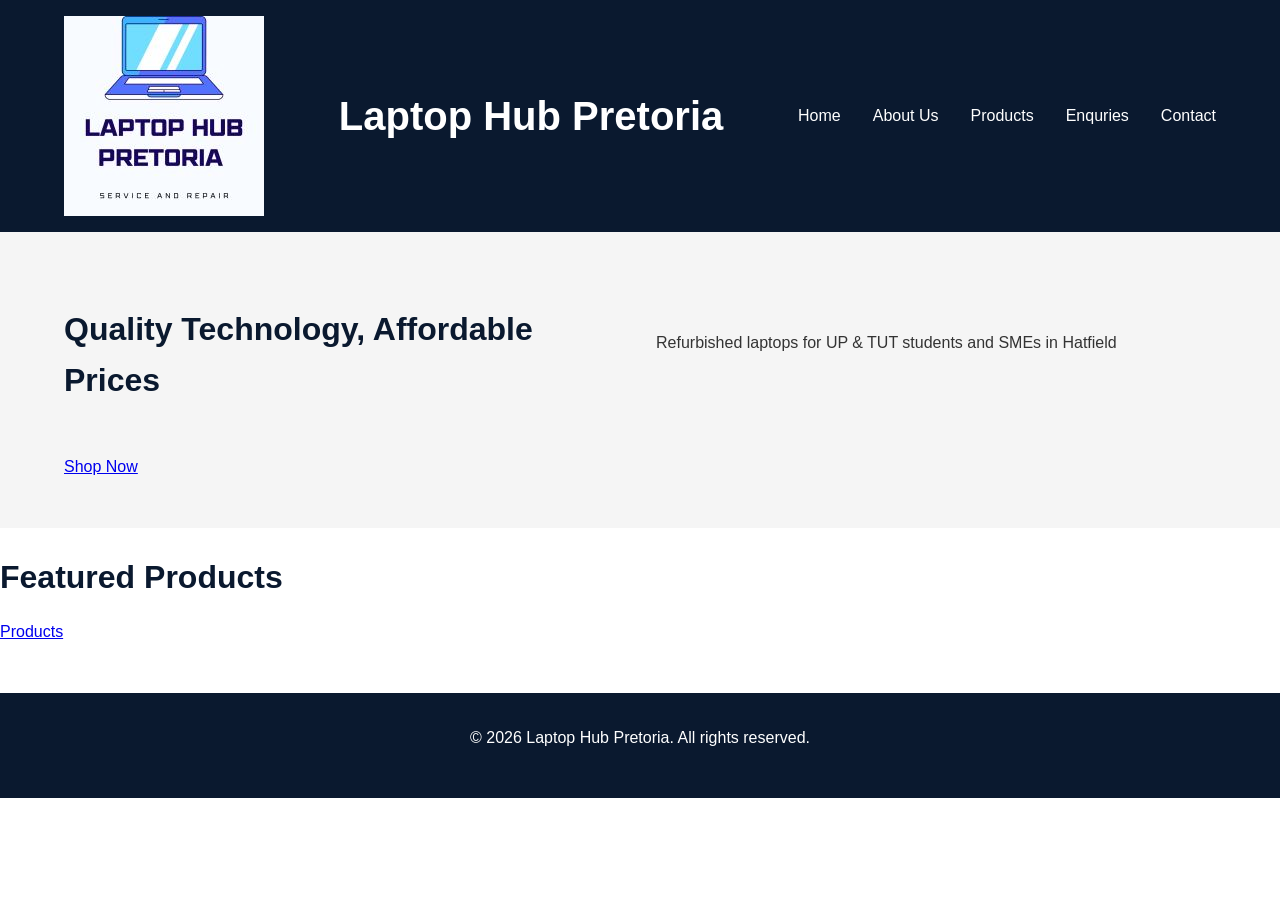
<file: index.html>
<!DOCTYPE html>

<html lang="en">

<head>

    <meta charset="UTF-8">

    <meta name="viewport" content="width=device-width, initial-scale=1.0">

    <title>Laptop Hub Pretoria - Affordable Refurbished Laptops</title>
    <link rel="stylesheet" href="css/style.css">
</head>

<body>

    <header>
        <img src="images/heropic (2).jpg" alt="Laptop Hub Pretoria">
        <h1>Laptop Hub Pretoria</h1>

        <nav>

            <ul>

                <li><a href="index.html">Home</a></li>

                <li><a href="about-us.html">About Us</a></li>

                <li><a href="products.html">Products</a></li>

                <li><a href="enquries.html">Enquries</a></li>

                <li><a href="contacts.html">Contact</a></li>

            </ul>

        </nav>

    </header>

    <main>

        <section class="hero">

            <h2>Quality Technology, Affordable Prices</h2>

            <p>Refurbished laptops for UP & TUT students and SMEs in Hatfield</p>

            <a href="products.html" class="cta-button">Shop Now</a>

        </section>

        <section>

            <h2>Featured Products</h2>
            <a href="products.html">Products</a>
        </section>

    </main>

    <footer>

        <p>&copy; 2026 Laptop Hub Pretoria. All rights reserved.</p>

    </footer>

</body>

</html>
</file>
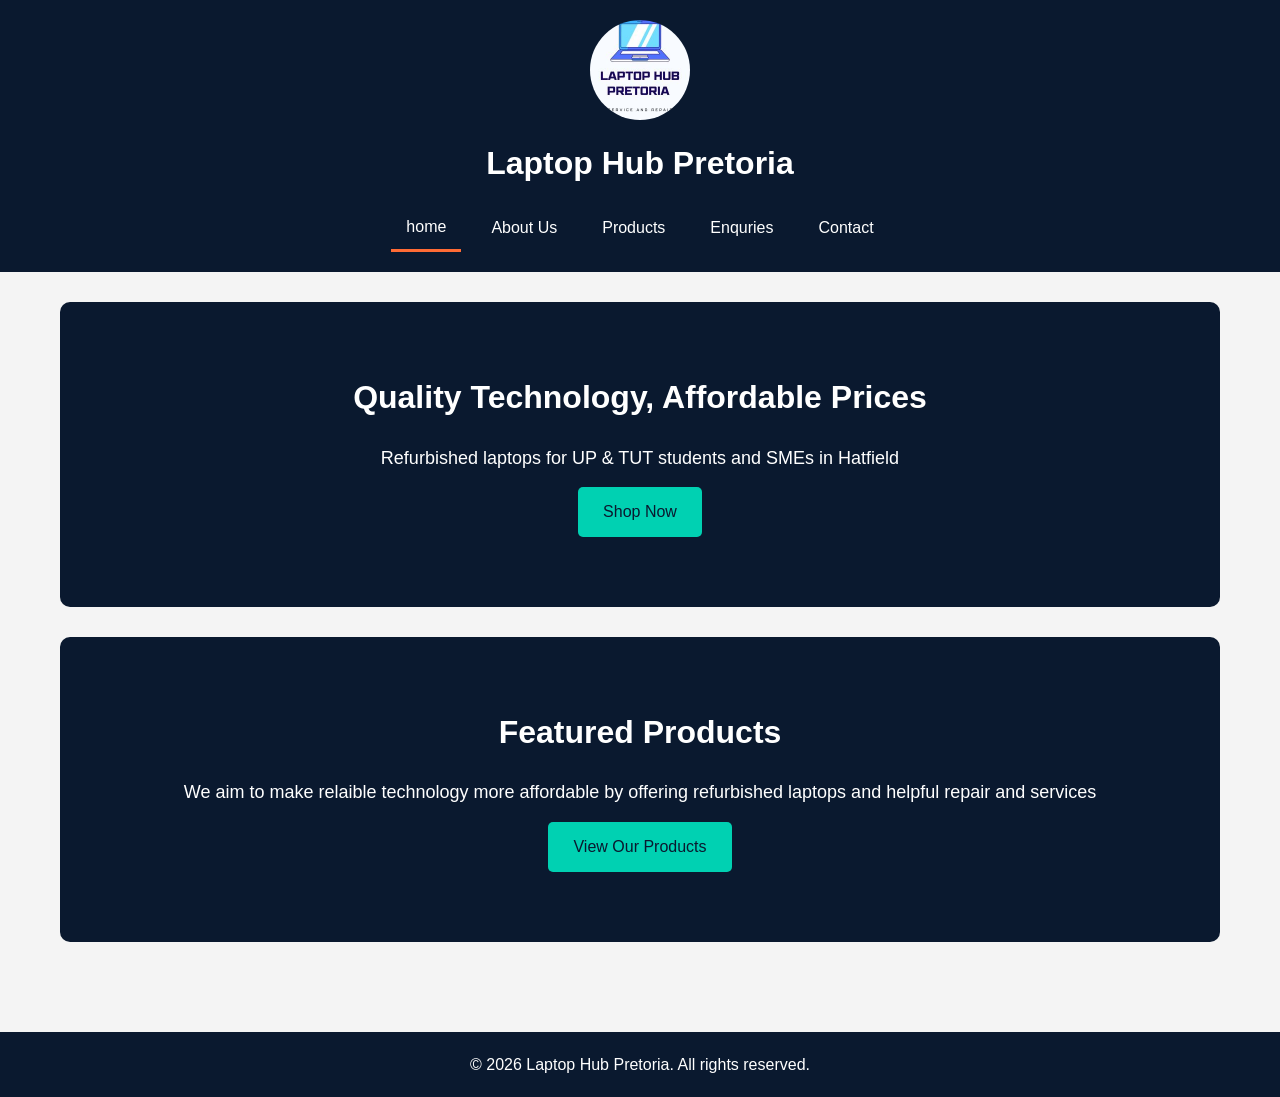
<file: website-part-1-main/index.html>
<!DOCTYPE html>
<html lang="en">

<head>

    <meta charset="UTF-8">
    <meta name="viewport" content="width=device-width, initial-scale=1.0">
    <meta name="description" content="Laptop Hub Pretoria sells affordable Dell and Hp laptop Pretoria.">
    <title>Laptop Hub Pretoria | Affordable Refurbished Laptops</title>
    <link rel="stylesheet" href="css/style.css">
</head>

<body>

    <header>
        <img src="images/heropic (2).jpg" alt="Laptop Hub Pretoria">
        <h1>Laptop Hub Pretoria</h1>

        <nav>
            <ul>
                <li><a href="index.html" aria-current="page">home</a></li>
                <li><a href="about-us.html">About Us</a></li>
                <li><a href="products.html">Products</a></li>
                <li><a href="enquries.html">Enquries</a></li>
                <li><a href="contacts.html">Contact</a></li>
            </ul>
        </nav>
    </header>

    <main>
        <section class="hero">
            <div>
                <h2>Quality Technology, Affordable Prices</h2>
                <p>Refurbished laptops for UP & TUT students and SMEs in Hatfield</p>
                <a href="products.html" class="cta-button">Shop Now</a>
            </div>
        </section>

        <section class="hero">
            <h2>Featured Products</h2>
            <p>
                We aim to make relaible technology more affordable by offering refurbished laptops and helpful repair
                and services
            </p>
            <a href="products.html" class="cta-button">View Our Products</a>
        </section>
    </main>

    <footer>
        <p>&copy; 2026 Laptop Hub Pretoria. All rights reserved.</p>
    </footer>

</body>

</html>
</file>
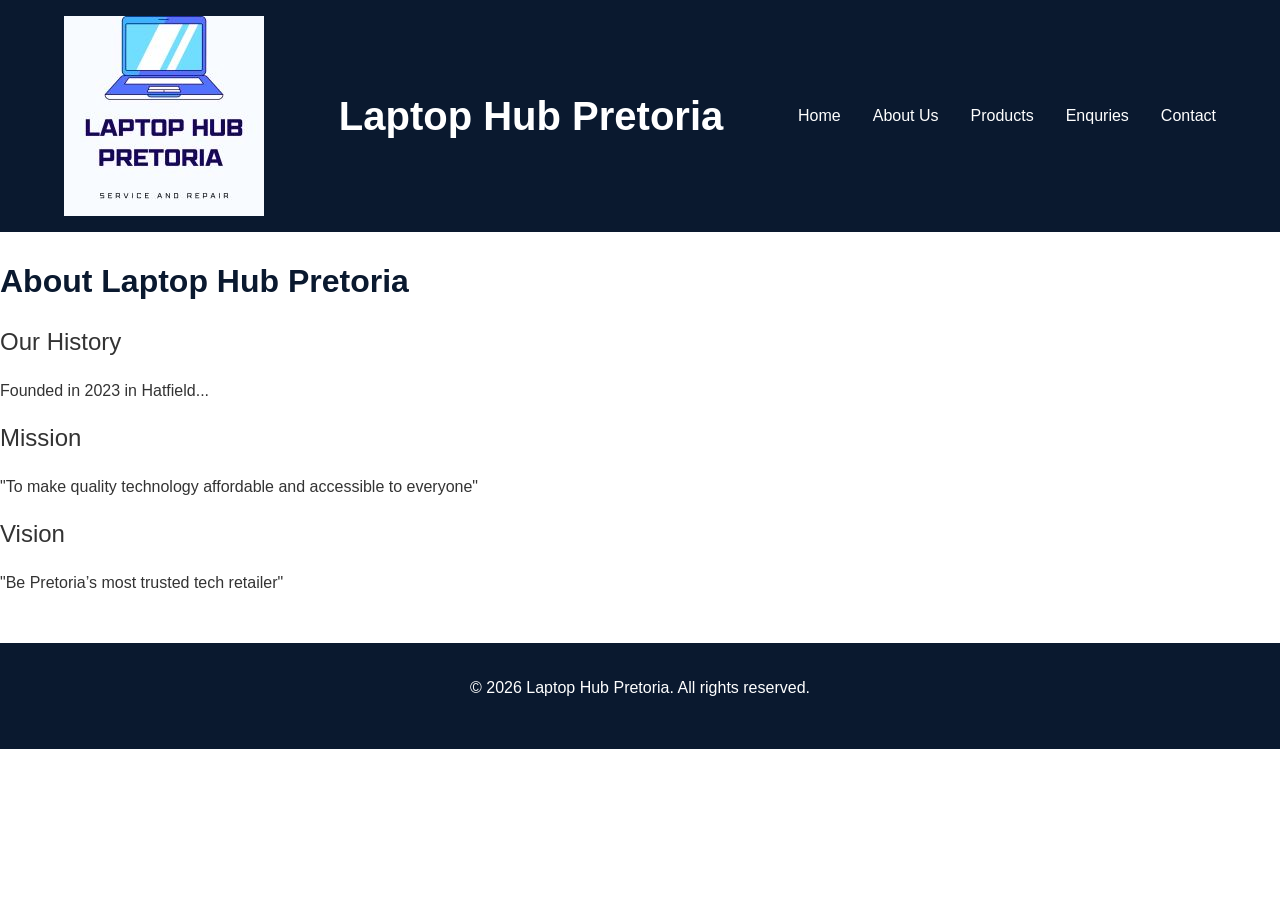
<file: about-us.html>
<!DOCTYPE html>

<html lang="en">

<head>

    <meta charset="UTF-8">

    <meta name="viewport" content="width=device-width, initial-scale=1.0">

    <title>About Us - Laptop Hub Pretoria</title>
    <link rel="stylesheet" href="css/style.css">
</head>

<body>

    <header>
        <img src="images/heropic (2).jpg" alt="Laptop Hub Pretoria">
        <h1>Laptop Hub Pretoria</h1>

        <nav>

            <ul>

                <li><a href="index.html">Home</a></li>

                <li><a href="about-us.html">About Us</a></li>

                <li><a href="products.html">Products</a></li>

                <li><a href="enquries.html">Enquries</a></li>

                <li><a href="contacts.html">Contact</a></li>

            </ul>

        </nav>

    </header>
    <main>

        <section>

            <h2>About Laptop Hub Pretoria</h2>

            <h3>Our History</h3>

            <p>Founded in 2023 in Hatfield...</p>

            <h3>Mission</h3>

            <p>"To make quality technology affordable and accessible to everyone"</p>

            <h3>Vision</h3>

            <p>"Be Pretoria’s most trusted tech retailer"</p>

        </section>
        <footer>

            <p>&copy; 2026 Laptop Hub Pretoria. All rights reserved.</p>

        </footer>
    </main>

</body>

</html>
</file>
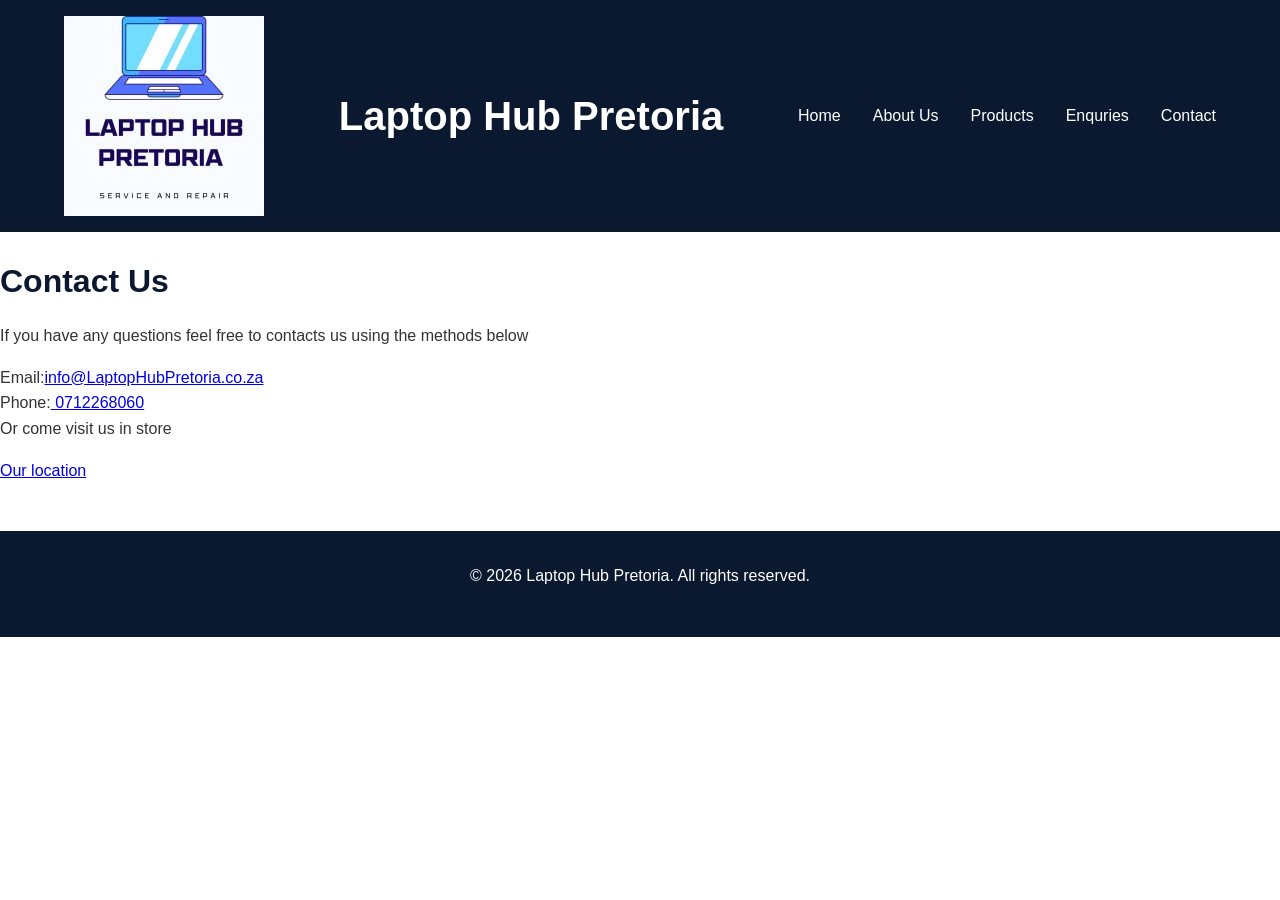
<file: contacts.html>
<!DOCTYPE html>

<html lang="en">

<head>

    <meta charset="UTF-8">

    <meta name="viewport" content="width=device-width, initial-scale=1.0">

    <title>Contact - Laptop Hub Pretoria</title>

    <link rel="stylesheet" href="css/style.css">
</head>

<body>

    <header>
        <img src="images/heropic (2).jpg" alt="Laptop Hub Pretoria">

        <h1>Laptop Hub Pretoria</h1>

        <nav>

            <ul>

                <li><a href="index.html">Home</a></li>

                <li><a href="about-us.html">About Us</a></li>

                <li><a href="products.html">Products</a></li>

                <li><a href="enquries.html">Enquries</a></li>

                <li><a href="contacts.html">Contact</a></li>

            </ul>

        </nav>

    </header>

    <section>

        <h2>Contact Us</h2>
        <p>If you have any questions feel free to contacts us using the methods below</p>

        Email:<a href="malito:info@LaptopHubPretoria.co.za">info@LaptopHubPretoria.co.za</a><br>
        Phone:<a href="tel: 0712268060"> 0712268060 </a>
        <br>

        <p>Or come visit us in store</p>
        <a href="https://maps.app.goo.gl/2YSMm7tbEnQW3hCX9?g_st=ac">Our location</a>

    </section>
    <footer>

        <p>&copy; 2026 Laptop Hub Pretoria. All rights reserved.</p>

    </footer>
    </main>

</body>

</html>
</file>
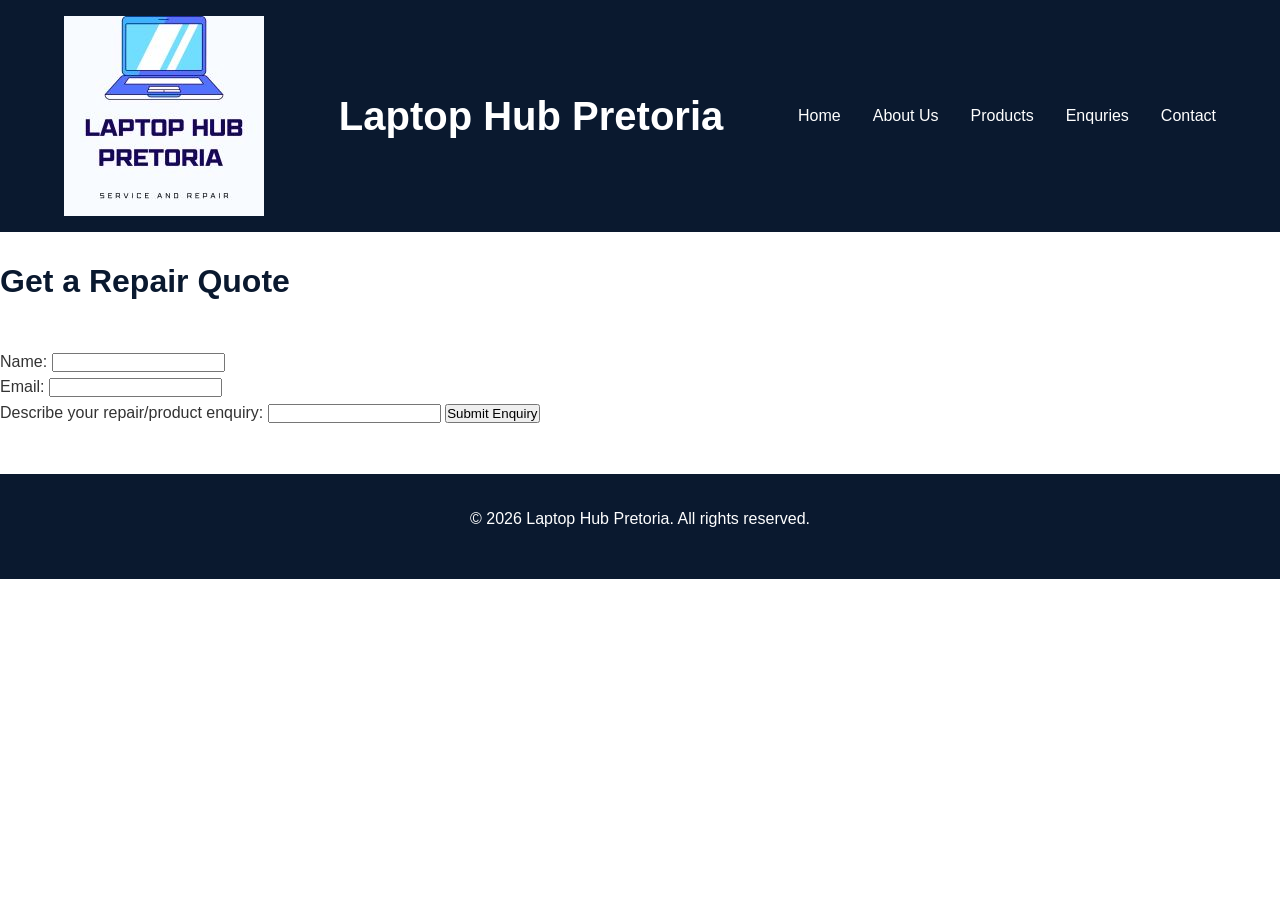
<file: enquries.html>
<!DOCTYPE html>

<html lang="en">

<head>

    <meta charset="UTF-8">

    <meta name="viewport" content="width=device-width, initial-scale=1.0">

    <title>Enquiry - Laptop Hub Pretoria</title>

    <link rel="stylesheet" href="css/style.css">

</head>

<body>

    <header>
        <img src="images/heropic (2).jpg" alt="Laptop Hub Pretoria">

        <h1>Laptop Hub Pretoria</h1>

        <nav>

            <ul>

                <li><a href="index.html">Home</a></li>

                <li><a href="about-us.html">About Us</a></li>

                <li><a href="products.html">Products</a></li>

                <li><a href="enquries.html">Enquries</a></li>

                <li><a href="contacts.html">Contact</a></li>

            </ul>

        </nav>

    </header>

    <main>

        <section>

            <h2>Get a Repair Quote</h2>

            <form>
                <br>
                <label for="name">Name:</label>

                <input type="text" id="name" name="name" required>
                <br>
                <label for="email">Email:</label>

                <input type="email" id="email" name="email" required>
                <br>
                <label for="message">Describe your repair/product enquiry:</label>

                <input id="message" name="message" rows="4" required></input>

                <button type="submit">Submit Enquiry</button>

            </form>

        </section>

        <footer>

            <p>&copy; 2026 Laptop Hub Pretoria. All rights reserved.</p>

        </footer>
    </main>

</body>

</html>
</file>
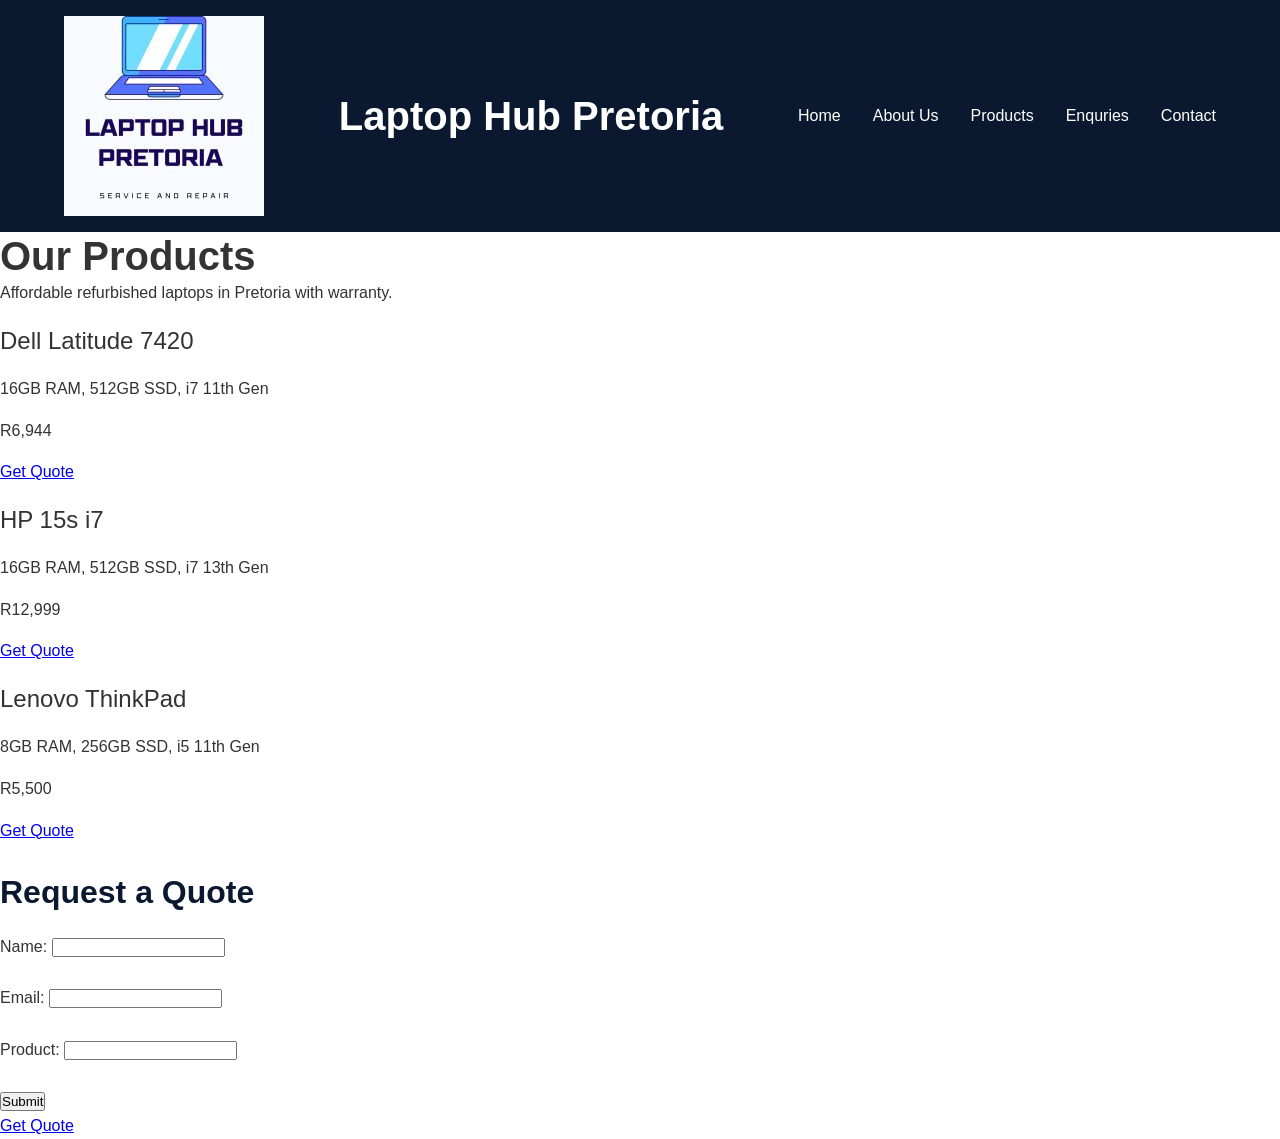
<file: products.html>
<!DOCTYPE html>

<html lang="en">

<head>


    <meta charset="UTF-8">

    <meta name="viewport" content="width=device-width, initial-scale=1.0">

    <title>Products - Laptop Hub Pretoria</title>
    <link rel="stylesheet" href="css/style.css">
</head>

<body>

    <header>

        <img src="images/heropic (2).jpg" alt="Laptop Hub Pretoria">

        <h1>Laptop Hub Pretoria</h1>

        <nav>

            <ul>
                <li><a href="index.html">Home</a></li>
                <li><a href="about-us.html">About Us</a></li>
                <li><a href="products.html">Products</a></li>
                <li><a href="enquries.html">Enquries</a></li>
                <li><a href="contacts.html">Contact</a></li>
            </ul>

        </nav>

    </header>

    <main class=”container”>

        <h1>Our Products</h1>

        <p>Affordable refurbished laptops in Pretoria with warranty.</p>



        <div class=”product-grid”>

            <div class=”product-card”>

                <h3>Dell Latitude 7420</h3>

                <p>16GB RAM, 512GB SSD, i7 11th Gen</p>

                <p class=”price”>R6,944</p>

                <a href="enquries.html" class=”btn”>Get Quote</a>

            </div>


            <div class=”product-card”>

                <h3>HP 15s i7</h3>

                <p>16GB RAM, 512GB SSD, i7 13th Gen</p>

                <p class=”price”>R12,999</p>

                <a href="enquries.html" class=”btn”>Get Quote</a>

            </div>

            <div class=”product-card”>

                <h3>Lenovo ThinkPad</h3>

                <p>8GB RAM, 256GB SSD, i5 11th Gen</p>

                <p class=”price”>R5,500</p>

                <a href="enquries.html" class=”btn”>Get Quote</a>

            </div>

        </div>

        <h2>Request a Quote</h2>

        <form>

            <label>Name: <input type=”text” required></label><br><br>

            <label>Email: <input type=”email” required></label><br><br>

            <label>Product: <input type=”text”></label><br><br>

            <button type=”submit” class=”btn”>Submit</button>

        </form>

        </section>
        <a href="https://wa.me/27xxxxxxxxx?text=I'm interested in this laptop" class="cta-button">Get Quote</a>

        </div>

        </section>

    </main>

</body>

</html>
</file>
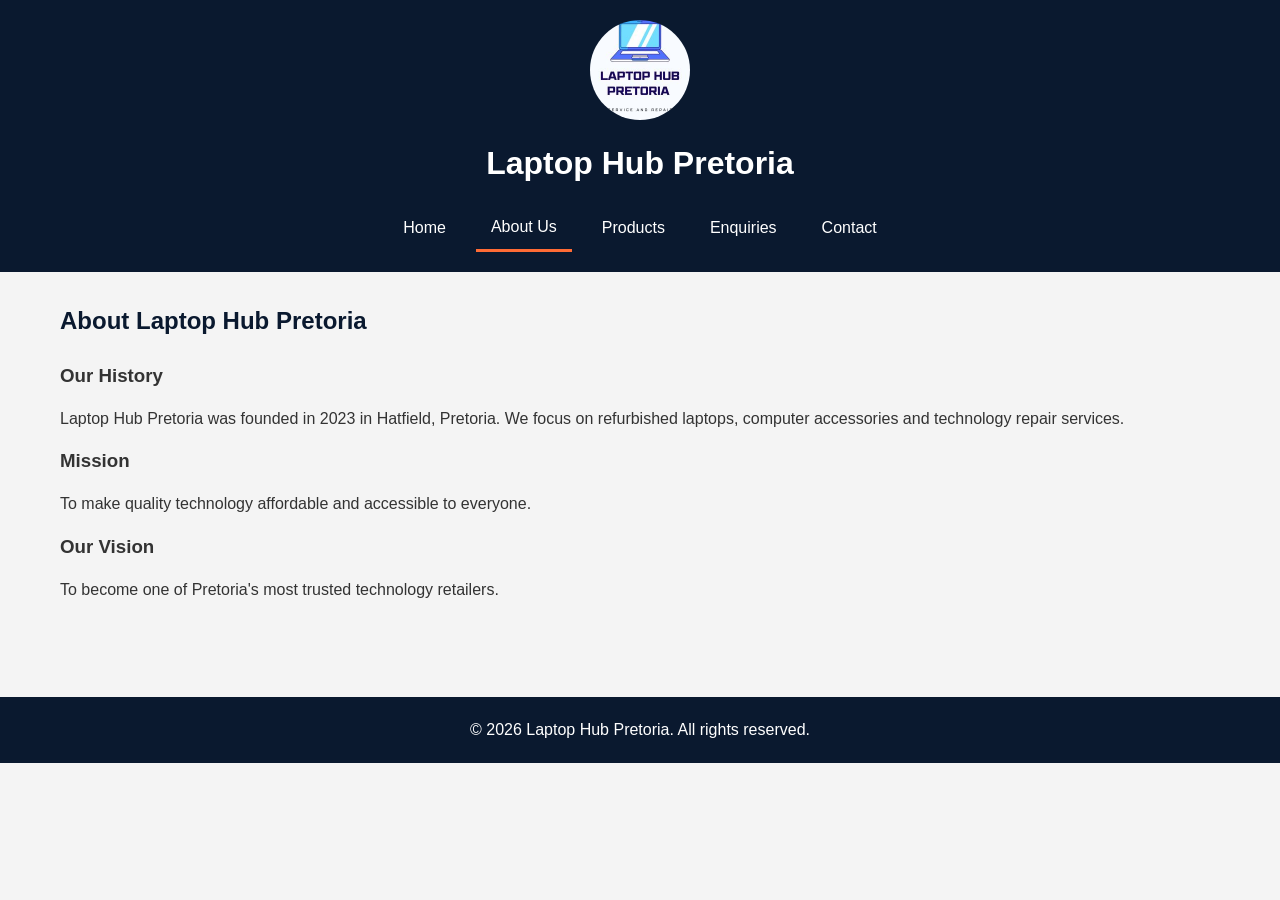
<file: website-part-1-main/about-us.html>
<!DOCTYPE html>
<html lang="en">

<head>
    <meta charset="UTF-8">
    <meta name="viewport" content="width=device-width, initial-scale=1.0">
    <meta name="description"
        content="Learn about Laptop Hub Pretoria, founded in Hatfield in 2023, and our mission to make affordable refurbished laptops and technology repair services accessible.">
    <title>About Us | Laptop Hub Pretoria</title>
    <link rel="stylesheet" href="css/style.css">
</head>

<body>

    <header>
        <img src="images/heropic (2).jpg" alt="Laptop Hub Pretoria refurbished laptop business">

        <h1>Laptop Hub Pretoria</h1>

        <nav aria-label="Main navigation">
            <ul>
                <li><a href="index.html">Home</a></li>
                <li><a href="about-us.html" aria-current="page">About Us</a></li>
                <li><a href="products.html">Products</a></li>
                <li><a href="enquries.html">Enquiries</a></li>
                <li><a href="contacts.html">Contact</a></li>
            </ul>
        </nav>
    </header>

    <main>

        <section>

            <h2>About Laptop Hub Pretoria</h2>

            <h3>Our History</h3>

            <p>
                Laptop Hub Pretoria was founded in 2023 in Hatfield, Pretoria.
                We focus on refurbished laptops, computer accessories and
                technology repair services.
            </p>

            <h3>Mission</h3>

            <p>
                To make quality technology affordable and accessible to everyone.
            </p>

            <h3>Our Vision</h3>

            <p>
                To become one of Pretoria's most trusted technology retailers.
            </p>

        </section>

    </main>

    <footer>
        <p>&copy; 2026 Laptop Hub Pretoria. All rights reserved.</p>
    </footer>

    <script src="js/script.js"></script>

</body>

</html>
</file>
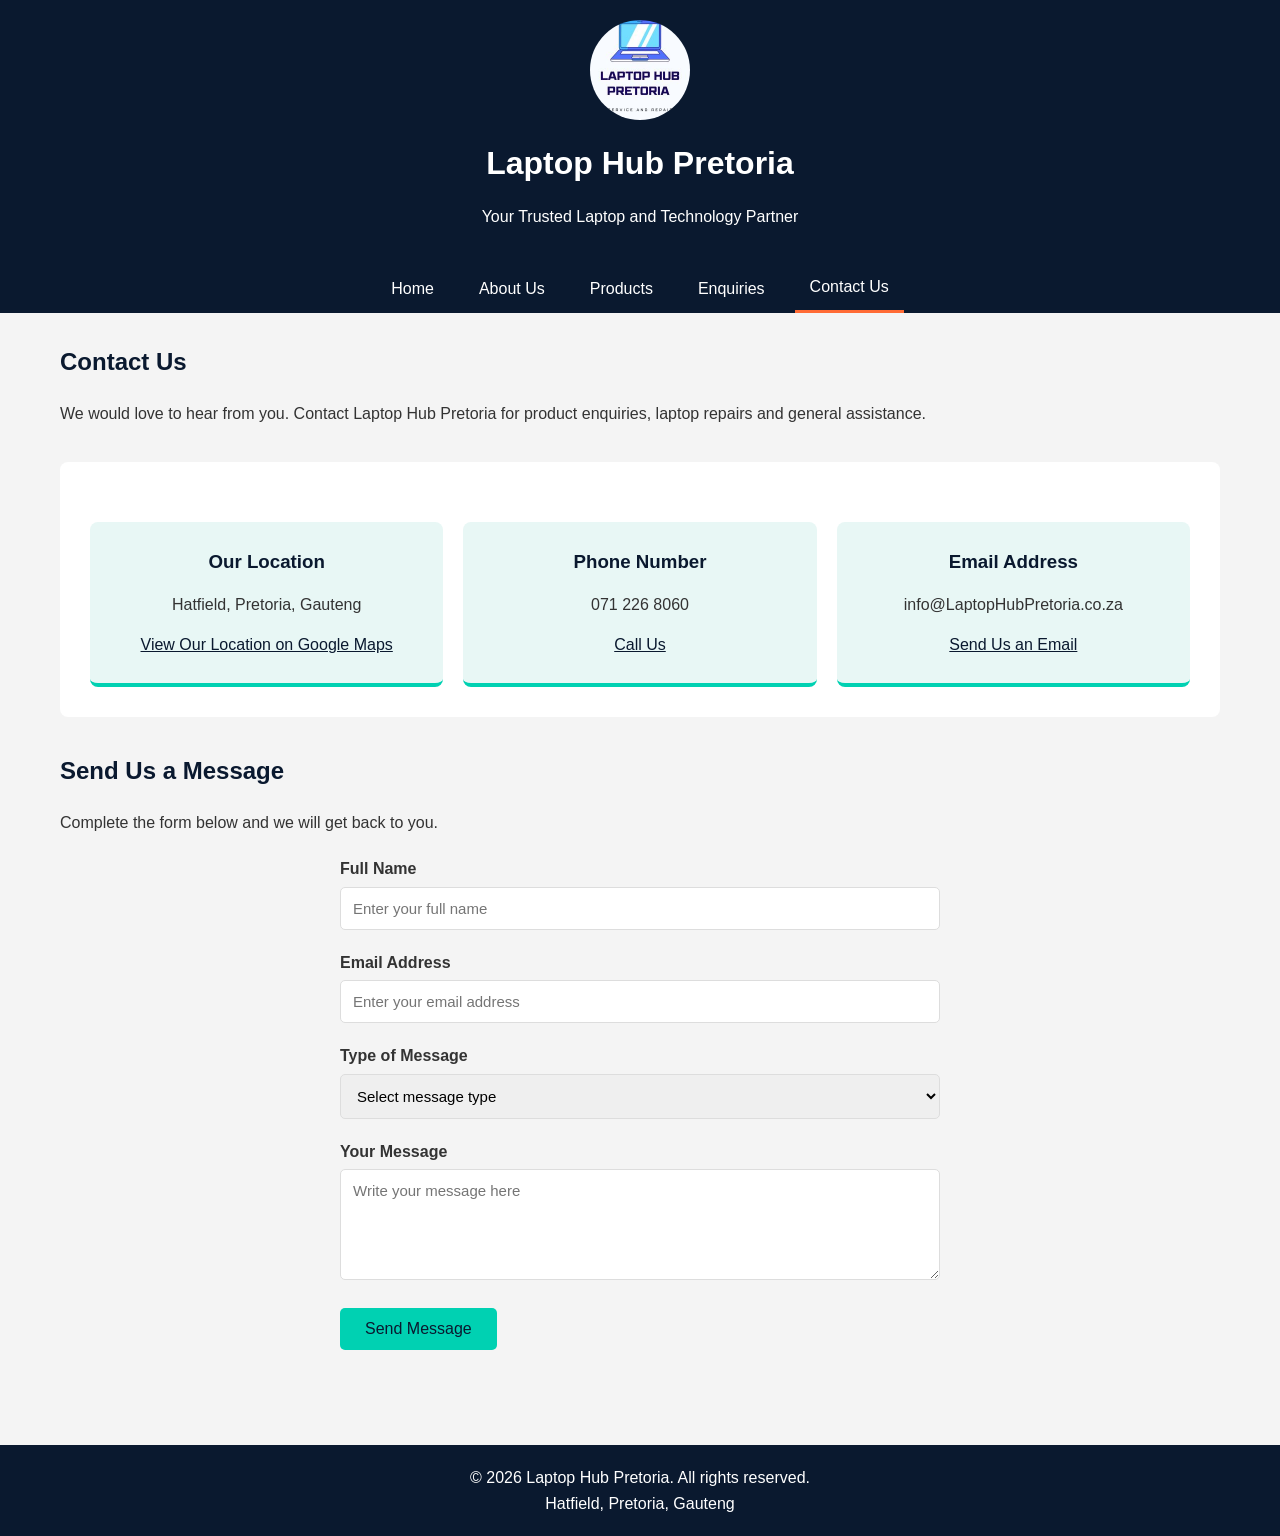
<file: website-part-1-main/contacts.html>
<!DOCTYPE html>
<html lang="en">

<head>
    <meta charset="UTF-8">
    <meta name="viewport" content="width=device-width, initial-scale=1.0">

    <title>Contact Us | Laptop Hub Pretoria</title>

    <meta name="description"
        content="Contact Laptop Hub Pretoria in Hatfield for refurbished laptop enquiries, computer repairs, technical support and product assistance.">

    <link rel="stylesheet" href="css/style.css">
</head>

<body>

    <!-- HEADER -->
    <header>
        <img src="images/heropic (2).jpg" alt="Laptop Hub Pretoria" class="header-image">

        <h1>Laptop Hub Pretoria</h1>
        <p>Your Trusted Laptop and Technology Partner</p>
    </header>

    <!-- NAVIGATION -->
    <nav aria-label="Main navigation">
        <ul>
            <li><a href="index.html">Home</a></li>
            <li><a href="about-us.html">About Us</a></li>
            <li><a href="products.html">Products</a></li>
            <li><a href="enquries.html">Enquiries</a></li>
            <li>
                <a href="contacts.html" aria-current="page">
                    Contact Us
                </a>
            </li>
        </ul>
    </nav>

    <!-- MAIN CONTENT -->
    <main class="container">

        <section class="page-intro">
            <h2>Contact Us</h2>
            <p>
                We would love to hear from you.
                Contact Laptop Hub Pretoria for product enquiries,
                laptop repairs and general assistance.
            </p>
        </section>

        <!-- CONTACT DETAILS -->
        <section class="contact-section">

            <div class="contact-grid">

                <div class="contact-card">
                    <h3>Our Location</h3>
                    <p>Hatfield, Pretoria, Gauteng</p>

                    <a href="https://maps.app.goo.gl/2YSMm7tbEnQW3hCX9?g_st=ac" target="_blank"
                        rel="noopener noreferrer">
                        View Our Location on Google Maps
                    </a>
                </div>

                <div class="contact-card">
                    <h3>Phone Number</h3>
                    <p>071 226 8060</p>

                    <a href="tel:0712268060">
                        Call Us
                    </a>
                </div>

                <div class="contact-card">
                    <h3>Email Address</h3>
                    <p>info@LaptopHubPretoria.co.za</p>

                    <a href="mailto:info@LaptopHubPretoria.co.za">
                        Send Us an Email
                    </a>
                </div>

            </div>

        </section>

        <!-- CONTACT FORM -->
        <section class="contact-form-section">

            <h2>Send Us a Message</h2>

            <p>
                Complete the form below and we will get back to you.
            </p>

            <form id="contactForm" action="https://formsubmit.co/vhutshilosihongo@gmail.com" method="POST">

                <input type="hidden" name="_subject" value="Laptop Hub Pretoria - Contact Form">

                <input type="hidden" name="_captcha" value="true">

                <label for="contactName">Full Name</label>
                <input type="text" id="contactName" name="name" placeholder="Enter your full name" required>

                <label for="contactEmail">Email Address</label>
                <input type="email" id="contactEmail" name="email" placeholder="Enter your email address" required>

                <label for="messageType">Type of Message</label>
                <select id="messageType" name="messageType" required>

                    <option value="">Select message type</option>
                    <option value="General Enquiry">General Enquiry</option>
                    <option value="Product Enquiry">Product Enquiry</option>
                    <option value="Technical Support">Technical Support</option>
                    <option value="Other">Other</option>

                </select>

                <label for="contactText">Your Message</label>
                <textarea id="contactText" name="message" rows="5" placeholder="Write your message here"
                    required></textarea>

                <button type="submit" class="btn">
                    Send Message
                </button>

                <p id="contactMessage" aria-live="polite"></p>

            </form>

        </section>

    </main>

    <!-- FOOTER -->
    <footer>
        <p>&copy; 2026 Laptop Hub Pretoria. All rights reserved.</p>
        <p>Hatfield, Pretoria, Gauteng</p>
    </footer>

    <script src="js/script.js"></script>

</body>

</html>
</file>
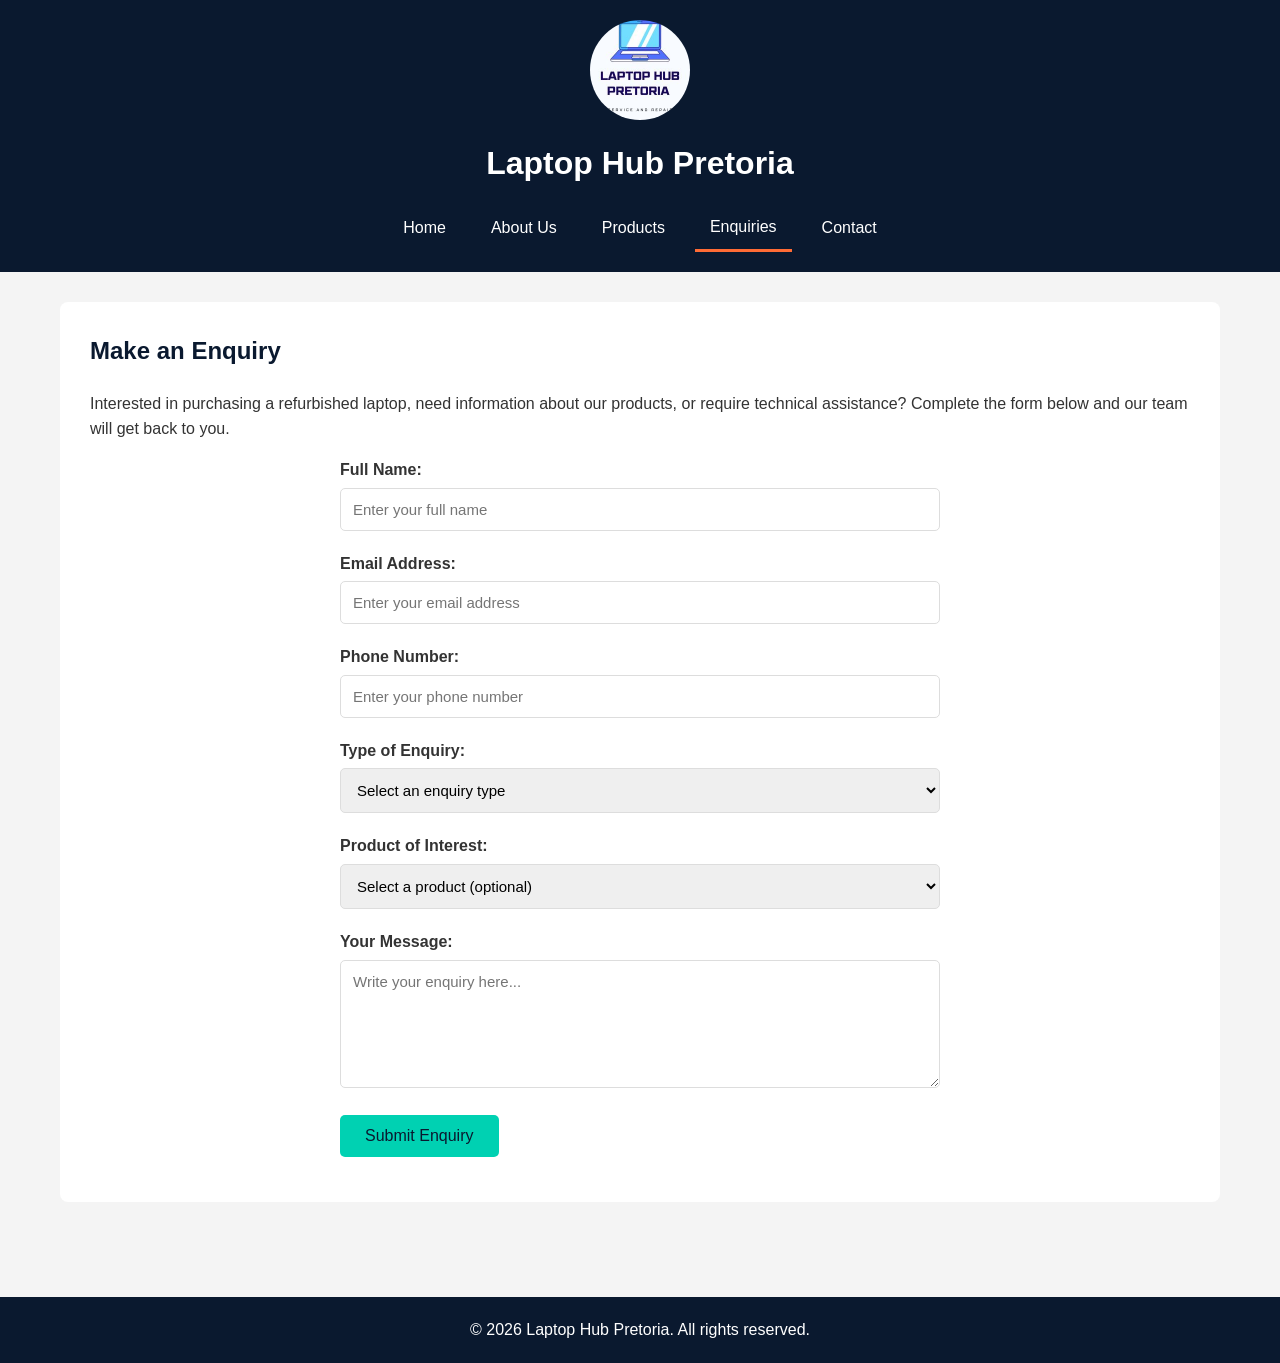
<file: website-part-1-main/enquries.html>
<!DOCTYPE html>
<html lang="en">

<head>
    <meta charset="UTF-8">
    <meta name="viewport" content="width=device-width, initial-scale=1.0">

    <meta name="description"
        content="Send an enquiry to Laptop Hub Pretoria about affordable refurbished laptops, computer accessories and technical support in Hatfield, Pretoria.">

    <title>Enquiries | Laptop Hub Pretoria</title>

    <link rel="stylesheet" href="css/style.css">
</head>

<body>

    <!-- Website Header -->
    <header>
        <img src="images/heropic (2).jpg" alt="Laptop Hub Pretoria refurbished laptop business">

        <h1>Laptop Hub Pretoria</h1>

        <!-- Navigation Menu -->
        <nav aria-label="Main navigation">
            <ul>
                <li><a href="index.html">Home</a></li>
                <li><a href="about-us.html">About Us</a></li>
                <li><a href="products.html">Products</a></li>
                <li><a href="enquries.html" aria-current="page">Enquiries</a></li>
                <li><a href="contacts.html">Contact</a></li>
            </ul>
        </nav>
    </header>

    <!-- Main Content -->
    <main>

        <section class="enquiry-section">

            <h2>Make an Enquiry</h2>

            <p>
                Interested in purchasing a refurbished laptop,
                need information about our products, or require
                technical assistance? Complete the form below
                and our team will get back to you.
            </p>

            <!-- Enquiry Form -->
            <form id="enquiryForm">

                <label for="name">Full Name:</label>
                <input type="text" id="name" name="name" placeholder="Enter your full name" required>

                <label for="email">Email Address:</label>
                <input type="email" id="email" name="email" placeholder="Enter your email address"
                    pattern="[a-zA-Z0-9._%+-]+@[a-zA-Z0-9.-]+\.[a-zA-Z]{2,}"
                    title="Please enter a valid email address, for example john@gmail.com" required>

                <label for="phone">Phone Number:</label>
                <input type="tel" id="phone" name="phone" placeholder="Enter your phone number">

                <label for="enquiry-type">Type of Enquiry:</label>
                <select id="enquiry-type" name="enquiry-type" required>
                    <option value="">Select an enquiry type</option>
                    <option value="product">Product Information</option>
                    <option value="purchase">Purchasing a Laptop</option>
                    <option value="repair">Laptop Repairs</option>
                    <option value="accessories">Accessories</option>
                    <option value="other">Other</option>
                </select>

                <label for="product">Product of Interest:</label>
                <select id="product" name="product">
                    <option value="">Select a product (optional)</option>
                    <option value="Dell Latitude 7420">Dell Latitude 7420</option>
                    <option value="HP 15s i7">HP 15s i7</option>
                    <option value="Lenovo ThinkPad">Lenovo ThinkPad</option>
                    <option value="Other">Other</option>
                </select>

                <label for="message">Your Message:</label>
                <textarea id="message" name="message" rows="6" placeholder="Write your enquiry here..."
                    required></textarea>

                <button type="submit" class="cta-button">
                    Submit Enquiry
                </button>

                <p id="formMessage" aria-live="polite"></p>

            </form>
        </section>

    </main>

    <!-- Website Footer -->
    <footer>
        <p>&copy; 2026 Laptop Hub Pretoria. All rights reserved.</p>
    </footer>

    <script src="js/script.js"></script>

</body>

</html>
</file>
<file: css/style.css>
/* LAPTOP HUB PRETORIA – FINAL CSS – PART 2 – 2026 */

/* 2.1 + 2.2 Reset and Variables */

* {

    margin: 0;

    padding: 0;

    box-sizing: border-box;

}



:root {

    --primary: #0a192f;

    --secondary: #00d1b2;

    --accent: #ff6b35;

    --light: #f5f5f5;

    --text: #333;

    --white: #ffffff;

}



Body {

    Font-family: ‘Segoe UI’, Tahoma, Geneva, Verdana, sans-serif;

    Font-size: 16px;

    Line-height: 1.6;

    Color: var(--text);

    Background: var(--white);

}



/* 2.3 Typography */

H1 {
    font-size: 2.5rem;
    font-weight: 700;
    line-height: 1.2;
}

H2 {
    font-size: 2rem;
    font-weight: 600;
    margin: 1.5rem 0 1rem;
    color: var(--primary);
}

H3 {
    font-size: 1.5rem;
    font-weight: 500;
    margin: 1rem 0;
}

P {
    font-size: 1rem;
    margin-bottom: 1rem;
}



/* 2.4 Layout – Flexbox Header */

Header {

    Display: flex;

    Justify-content: space-between;

    Align-items: center;

    Padding: 1rem 5%;

    Background: var(--primary);

    Color: white;

    Position: sticky;

    Top: 0;

    z-index: 100;

}



.logo {

    Display: flex;

    Align-items: center;

    Gap: 1rem;

}



.logo-img {

    Width: 50px;

    Height: 50px;

    Border-radius: 50%;

    Object-fit: cover;

}



Nav ul {

    Display: flex;

    List-style: none;

    Gap: 2rem;

}



Nav a {

    Color: white;

    Text-decoration: none;

    Font-weight: 500;

    Transition: color 0.3s;

}



.container {

    Width: 90%;

    Max-width: 1200px;

    Margin: 0 auto;

    Padding: 2rem 0;

}



/* Hero */

.hero {

    Display: grid;

    Grid-template-columns: 1fr 1fr;

    Align-items: center;

    Gap: 2rem;

    Padding: 3rem 5%;

    Background: var(--light);

}



/* 2.4 Grid Layouts */

.product-grid {

    Display: grid;

    Grid-template-columns: repeat(3, 1fr);

    Gap: 2rem;

    Margin: 2rem 0;

}



.about-grid {

    Display: grid;

    Grid-template-columns: repeat(3, 1fr);

    Gap: 2rem;

    Margin: 2rem 0;

}



.enquiry-grid,
.contact-grid {

    Display: grid;

    Grid-template-columns: 1fr 1fr;

    Gap: 2rem;

    Margin: 2rem 0;

}



/* 2.5 Visual Styles + Pseudo-classes */

.btn {

    Background: var(--secondary);

    Color: var(--primary);

    Padding: 0.8rem 1.5rem;

    Border: none;

    Border-radius: 5px;

    Text-decoration: none;

    Display: inline-block;

    Font-weight: 600;

    Box-shadow: 0 2px 5px rgba(0, 0, 0, 0.1);

    Transition: all 0.3s ease;

    Cursor: pointer;

}



.btn:hover {

    Background: var(--accent);

    Color: white;

    Transform: translateY(-2px);

    Box-shadow: 0 5px 15px rgba(0, 0, 0, 0.2);

}



.btn:active {
    transform: translateY(0);
}

.btn:focus {
    outline: 2px solid var(--accent);
    outline-offset: 2px;
}



Nav a:hover,
nav a.active {

    Color: var(--secondary);

    Border-bottom: 2px solid var(--secondary);

}



.product-card,
.about-card,
.form-card,
.contact-info {

    Background: white;

    Padding: 1.5rem;

    Border-radius: 10px;

    Box-shadow: 0 2px 8px rgba(0, 0, 0, 0.1);

    Transition: all 0.3s;

}



.product-card:hover,
.about-card:hover {

    Transform: translateY(-5px);

    Box-shadow: 0 8px 20px rgba(0, 0, 0, 0.15);

}



.price {
    font-size: 1.4rem;
    font-weight: 700;
    color: var(--primary);
    margin: 0.5rem 0;
}

.badge {
    background: var(--accent);
    color: white;
    padding: 0.2rem 0.6rem;
    border-radius: 20px;
    font-size: 0.75rem;
}

Img {
    max-width: 100%;
    height: auto;
    display: block;
}

.responsive-img,
.hero-img {
    border-radius: 8px;
    width: 100%;
}



/* Forms */

.styled-form label {
    display: block;
    margin-top: 1rem;
    font-weight: 600;
    font-size: 0.9rem;
}

.styled-form input,
.styled-form select,
.styled-form textarea {

    Width: 100%;
    padding: 0.8rem;
    margin-top: 0.5rem;

    Border: 1px solid #ddd;
    border-radius: 5px;
    font-size: 1rem;
    font-family: inherit;

}

.styled-form input:focus,
.styled-form textarea:focus,
.styled-form select:focus {

    Border-color: var(--secondary);
    outline: none;
    box-shadow: 0 0 0 3px rgba(0, 209, 178, 0.2);

}



Footer {
    text-align: center;
    padding: 2rem;
    background: var(--primary);
    color: white;
    margin-top: 3rem;
}



/* 3.1 Responsive Breakpoints + 3.2 Relative Units */

@media screen and (max-width: 1024px) {

    .product-grid {
        grid-template-columns: repeat(2, 1fr);
    }

    H1 {
        font-size: 2rem;
    }

}



@media screen and (max-width: 768px) {

    Header {
        flex-direction: column;
        gap: 1rem;
    }

    Nav ul {
        flex-direction: column;
        gap: 0.5rem;
        text-align: center;
    }

    .hero {
        grid-template-columns: 1fr;
        text-align: center;
    }

    .product-grid,
    .about-grid,
    .enquiry-grid,
    .contact-grid {
        grid-template-columns: 1fr;
    }

    Body {
        font-size: 0.95rem;
    }

}



@media screen and (max-width: 480px) {

    H1 {
        font-size: 1.5rem;
    }

    h2 {
        font-size: 1.4rem;
    }

    .btn {
        width: 100%;
        text-align: center;
    }

    .container {
        width: 95%;
    }

}
</file>
<file: website-part-1-main/css/style.css>
/* =========================================
   LAPTOP HUB PRETORIA
   MAIN WEBSITE STYLESHEET
========================================= */


/* =========================================
   1. ROOT - WEBSITE COLOURS
========================================= */

:root {
    --primary-color: #0a192f;
    --secondary-color: #00d1b2;
    --accent-color: #ff6b35;
    --text-color: #333333;
    --background-color: #f4f4f4;
    --light-color: #ffffff;
    --border-color: #dddddd;
}


/* =========================================
   2. GENERAL WEBSITE STYLING
========================================= */

* {
    margin: 0;
    padding: 0;
    box-sizing: border-box;
}

body {
    font-family: Arial, sans-serif;
    background-color: var(--background-color);
    color: var(--text-color);
    line-height: 1.6;
}

h1,
h2,
h3 {
    margin-bottom: 15px;
}

p {
    margin-bottom: 15px;
}


/* =========================================
   3. HEADER
========================================= */

header {
    background-color: var(--primary-color);
    color: var(--light-color);
    padding: 20px;
    text-align: center;
}

header img {
    width: 100px;
    height: auto;
    border-radius: 50%;
    margin-bottom: 10px;
}

header h1 {
    color: var(--light-color);
    margin-bottom: 15px;
}


/* =========================================
   4. NAVIGATION MENU
========================================= */

nav {
    background-color: var(--primary-color);
    width: 100%;
    position: relative;
    z-index: 100;
}

nav ul {
    list-style: none;
    display: flex;
    justify-content: center;
    align-items: center;
    flex-wrap: wrap;
    gap: 15px;
}

nav ul li a {
    color: var(--light-color);
    text-decoration: none;
    padding: 10px 15px;
    display: block;
    transition: 0.3s;
}

nav ul li a:hover {
    background-color: var(--secondary-color);
    color: var(--primary-color);
    border-radius: 5px;
}

nav ul li a[aria-current="page"] {
    border-bottom: 3px solid var(--accent-color);
}


/* =========================================
   5. MAIN CONTENT
========================================= */

main {
    max-width: 1200px;
    margin: auto;
    padding: 30px 20px;
}

section {
    margin-bottom: 35px;
}

section h2 {
    color: var(--primary-color);
    margin-bottom: 20px;
}


/* =========================================
   6. HOME PAGE HERO SECTION
========================================= */

.hero {
    background-color: var(--primary-color);
    color: var(--light-color);
    padding: 70px 30px;
    text-align: center;
    border-radius: 10px;
    margin-bottom: 30px;
}

.hero h2 {
    color: var(--light-color);
    font-size: 32px;
}

.hero p {
    color: var(--light-color);
    font-size: 18px;
}


/* =========================================
   7. BUTTONS
========================================= */

.btn,
.cta-button {
    display: inline-block;
    background-color: var(--secondary-color);
    color: var(--primary-color);
    padding: 12px 25px;
    text-decoration: none;
    border: none;
    border-radius: 5px;
    cursor: pointer;
    font-size: 16px;
    transition: 0.3s;
}

.btn:hover,
.cta-button:hover {
    background-color: var(--accent-color);
    color: var(--light-color);
}


/* =========================================
   8. ABOUT US PAGE
========================================= */

.about-section {
    background-color: var(--light-color);
    padding: 30px;
    border-radius: 8px;
}

.about-section h2,
.about-section h3 {
    color: var(--primary-color);
}


/* =========================================
   9. PRODUCTS PAGE
========================================= */

.product-grid {
    display: grid;
    grid-template-columns: repeat(3, 1fr);
    gap: 25px;
}

.product-card {
    background-color: var(--light-color);
    padding: 20px;
    border: 1px solid var(--border-color);
    border-radius: 8px;
    text-align: center;
    transition: 0.3s;
}

.product-card:hover {
    transform: translateY(-5px);
    box-shadow: 0 4px 12px rgba(0, 0, 0, 0.15);
}

.product-card img {
    width: 100%;
    max-width: 250px;
    height: 180px;
    object-fit: contain;
    margin-bottom: 15px;
}

.product-card h3 {
    color: var(--primary-color);
}

.price {
    color: var(--accent-color);
    font-size: 20px;
    font-weight: bold;
}


/* =========================================
   10. ENQUIRIES PAGE
========================================= */

.enquiry-section {
    background-color: var(--light-color);
    padding: 30px;
    border-radius: 8px;
}

.enquiry-section form {
    max-width: 600px;
    margin: auto;
}


/* =========================================
   11. CONTACT PAGE
========================================= */

.contact-section {
    text-align: center;
    background-color: var(--light-color);
    padding: 30px;
    border-radius: 8px;
}

.contact-section h2 {
    color: var(--primary-color);
    font-size: 28px;
}

.contact-grid {
    display: grid;
    grid-template-columns: repeat(3, 1fr);
    gap: 20px;
    margin-top: 30px;
}

.contact-card {
    background-color: #e8f7f5;
    padding: 25px 15px;
    border-radius: 8px;
    border-bottom: 4px solid var(--secondary-color);
    transition: 0.3s;
}

.contact-card:hover {
    border-bottom-color: var(--accent-color);
    transform: translateY(-5px);
}

.contact-card h3 {
    color: var(--primary-color);
}

.contact-card a {
    color: var(--primary-color);
    text-decoration: underline;
}

.contact-card a:hover {
    color: var(--accent-color);
}


/* =========================================
   12. CONTACT FORM
========================================= */

.contact-form {
    background-color: var(--light-color);
    padding: 30px;
    border-radius: 8px;
    margin-top: 30px;
}

.contact-form h2 {
    text-align: center;
    color: var(--primary-color);
}

.contact-form p {
    text-align: center;
}

form {
    max-width: 600px;
    margin: 20px auto;
}

label {
    display: block;
    margin-bottom: 5px;
    font-weight: bold;
}

input,
textarea,
select {
    width: 100%;
    padding: 12px;
    margin-bottom: 20px;
    border: 1px solid var(--border-color);
    border-radius: 5px;
    font-family: Arial, sans-serif;
    font-size: 15px;
}

input:focus,
textarea:focus,
select:focus {
    outline: none;
    border-color: var(--secondary-color);
}

textarea {
    resize: vertical;
}


/* =========================================
   13. FOOTER
========================================= */

footer {
    background-color: var(--primary-color);
    color: var(--light-color);
    text-align: center;
    padding: 20px;
    margin-top: 30px;
}

footer p {
    margin-bottom: 0;
}


/* =========================================
   14. TABLET RESPONSIVE DESIGN
========================================= */

@media screen and (max-width: 900px) {

    .product-grid {
        grid-template-columns: repeat(2, 1fr);
    }

    .contact-grid {
        grid-template-columns: repeat(2, 1fr);
    }

    .hero {
        padding: 50px 20px;
    }

}


/* =========================================
   15. MOBILE RESPONSIVE DESIGN
========================================= */

@media screen and (max-width: 600px) {

    header {
        padding: 15px;
    }

    header h1 {
        font-size: 24px;
    }

    nav ul {
        flex-direction: column;
        gap: 5px;
    }

    nav ul li a {
        padding: 8px;
    }

    main {
        padding: 20px 12px;
    }

    .hero {
        padding: 40px 15px;
    }

    .hero h2 {
        font-size: 24px;
    }

    .hero p {
        font-size: 16px;
    }

    .product-grid {
        grid-template-columns: 1fr;
    }

    .contact-grid {
        grid-template-columns: 1fr;
    }

    .contact-section,
    .contact-form,
    .about-section,
    .enquiry-section {
        padding: 20px;
    }

    .btn,
    .cta-button {
        width: 100%;
        text-align: center;
    }

    footer {
        padding: 15px;
        font-size: 14px;
    }

}


/* =========================================
   16. CSS ANIMATIONS AND EXTRA TRANSITIONS
========================================= */

.hero {
    animation: fadeInUp 0.8s ease-out;
}

@keyframes fadeInUp {
    from {
        opacity: 0;
        transform: translateY(20px);
    }

    to {
        opacity: 1;
        transform: translateY(0);
    }
}

.btn:hover,
.cta-button:hover {
    transform: translateY(-3px);
}

.product-card img {
    transition: transform 0.3s ease;
}

.product-card:hover img {
    transform: scale(1.05);
}

.contact-card a {
    transition: color 0.3s ease;
}

nav ul li a:focus-visible,
.btn:focus-visible,
.cta-button:focus-visible {
    outline: 3px solid var(--accent-color);
    outline-offset: 3px;
}

@media (prefers-reduced-motion: reduce) {

    *,
    *::before,
    *::after {
        animation-duration: 0.01ms !important;
        transition-duration: 0.01ms !important;
    }
}


/* =========================================
   17. IMAGE GALLERY AND LIGHTBOX
========================================= */

.gallery-section {
    background-color: var(--light-color);
    padding: 30px;
    border-radius: 8px;
    margin-bottom: 35px;
}

.gallery-section h2 {
    color: var(--primary-color);
    text-align: center;
}

.gallery-section p {
    text-align: center;
}

.gallery-grid {
    display: grid;
    grid-template-columns: repeat(3, 1fr);
    gap: 20px;
}

.gallery-image {
    width: 100%;
    height: 220px;
    object-fit: contain;
    background-color: var(--background-color);
    padding: 10px;
    border-radius: 8px;
    cursor: pointer;
    transition: transform 0.3s ease;
}

.gallery-image:hover {
    transform: scale(1.04);
}


/* LIGHTBOX WINDOW */

.lightbox {
    display: none;
    position: fixed;
    z-index: 1000;
    top: 0;
    left: 0;
    width: 100%;
    height: 100%;
    background-color: rgba(0, 0, 0, 0.9);
    justify-content: center;
    align-items: center;
    padding: 30px;
}

.lightbox.active {
    display: flex;
}

.lightbox img {
    max-width: 90%;
    max-height: 85vh;
    object-fit: contain;
    border-radius: 8px;
}

.close-lightbox {
    position: absolute;
    top: 20px;
    right: 30px;
    background: none;
    border: none;
    color: white;
    font-size: 40px;
    cursor: pointer;
}


/* MOBILE GALLERY */

@media screen and (max-width: 600px) {

    .gallery-grid {
        grid-template-columns: 1fr;
    }

    .gallery-image {
        height: 200px;
    }

}
</file>
